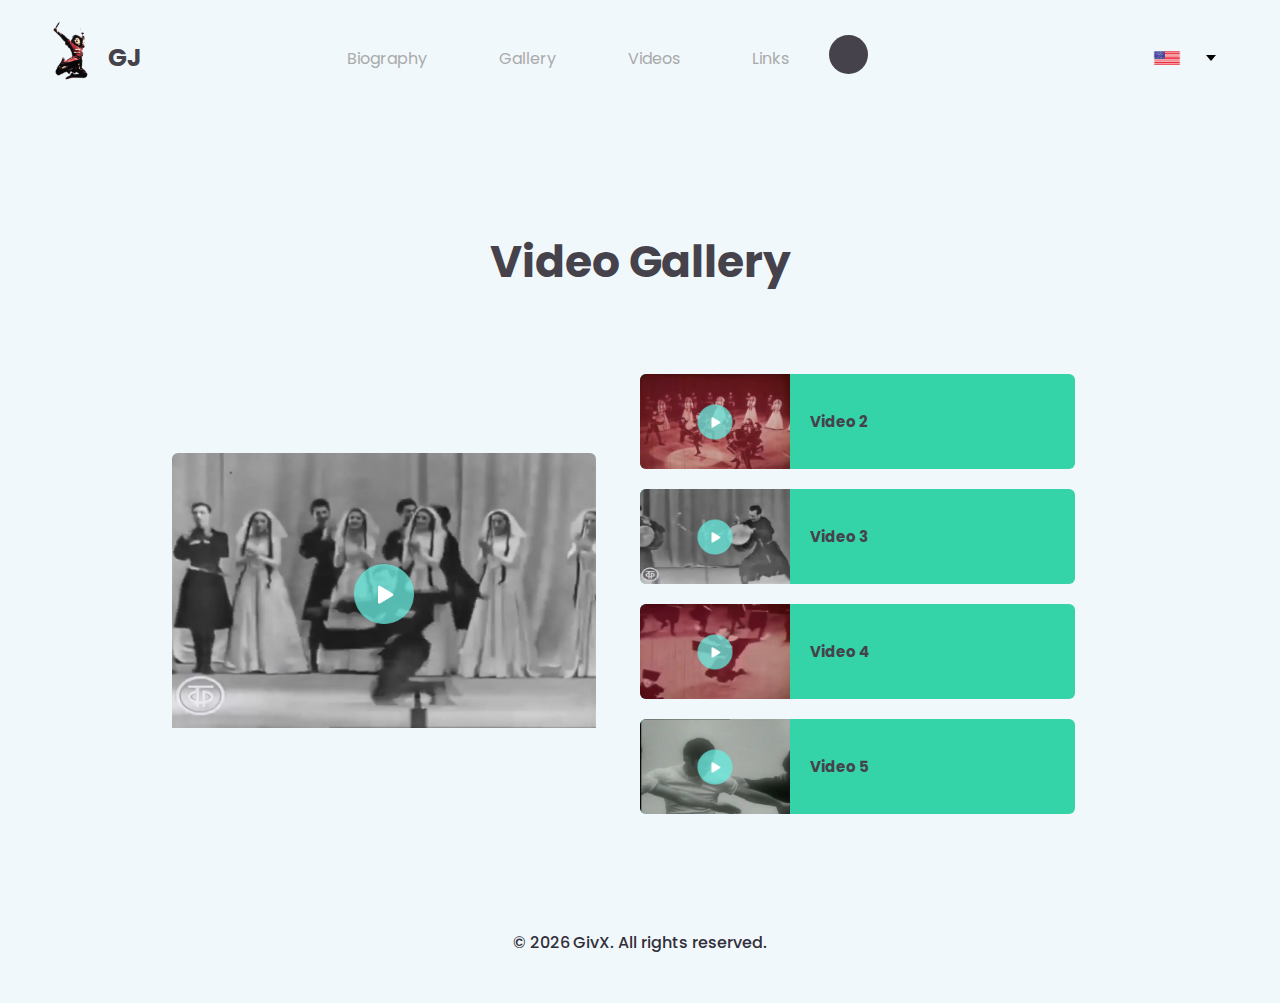
<file: video.html>
<!DOCTYPE html>
<html lang="en">
  <head>
    <meta charset="UTF-8" />
    <meta http-equiv="X-UA-Compatible" content="IE=edge" />
    <meta name="viewport" content="width=device-width, initial-scale=1.0" />
    <link rel="preconnect" href="https://fonts.googleapis.com" />
    <link rel="preconnect" href="https://fonts.gstatic.com" crossorigin />
    <link
      href="https://fonts.googleapis.com/css2?family=Poppins:ital,wght@0,100;0,200;0,300;0,400;0,500;0,600;0,700;0,800;0,900;1,100;1,200;1,300;1,400;1,500;1,600;1,700;1,800;1,900&display=swap"
      rel="stylesheet"
    />
    <link
      rel="stylesheet"
      href="https://cdnjs.cloudflare.com/ajax/libs/font-awesome/6.3.0/css/all.min.css"
      integrity="sha512-SzlrxWUlpfuzQ+pcUCosxcglQRNAq/DZjVsC0lE40xsADsfeQoEypE+enwcOiGjk/bSuGGKHEyjSoQ1zVisanQ=="
      crossorigin="anonymous"
      referrerpolicy="no-referrer"
    />
    <link rel="stylesheet" href="videoStyle.css" />
    <title>Video Gallery</title>
    <link rel="icon" type="image/x-icon" href="images/favicon.ico" />
  </head>
  <body>
    <main>
      <div class="big-wrapper light">
        <header>
          <div class="cont">
            <a href="index.html">
              <div class="logo">
                <img src="./images/1967.png" alt="logo" />
                <h3>GJ</h3>
              </div>
            </a>
            <div class="links">
              <ul>
                <li><a href="index.html#bio">Biography</a></li>
                <li><a href="gallery.html">Gallery</a></li>
                <li><a href="video.html">Videos</a></li>
                <li><a href="index.html#links">Links</a></li>
                <li class="darkmode">
                  <button class="toggle-btn">
                    <i class="fa-regular fa-moon"></i>
                    <i class="fa-regular fa-sun"></i>
                  </button>
                </li>
              </ul>
            </div>
            <div class="overlay"></div>

            <div class="hamburger-menu">
              <div class="bar"></div>
            </div>

            <div class="dropdown">
              <div class="select">
                <img src="images/lang/usa.png" class="selected" />
                <div class="caret"></div>
              </div>
              <ul class="menu">
                <li>
                  <a href="georgian/videoGeo.html">
                    <img src="images/lang/geo.png" />
                  </a>
                </li>
              </ul>
            </div>
          </div>
        </header>
        <div class="container">
          <h1>Video Gallery</h1>
          <div class="row">
            <div class="col">
              <div class="feature-img">
                <img src="images/videos/thumbnail1.png" width="100%" />
                <img
                  src="images/play.png"
                  class="play-btn"
                  onclick="playVideo('images/videos/1.mp4')"
                />
              </div>
            </div>
            <div class="col">
              <div class="small-img-row">
                <div class="small-img">
                  <img src="images/videos/thumbnail2.png" />
                  <img
                    src="images/play.png"
                    class="play-btn"
                    onclick="playVideo('images/videos/2.mp4')"
                  />
                </div>
                <p>Video 2</p>
              </div>
              <div class="small-img-row">
                <div class="small-img">
                  <img src="images/videos/thumbnail3.png" />
                  <img
                    src="images/play.png"
                    class="play-btn"
                    onclick="playVideo('images/videos/example.mp4')"
                  />
                </div>
                <p>Video 3</p>
              </div>
              <div class="small-img-row">
                <div class="small-img">
                  <img src="images/videos/thumbnail4.png" />
                  <img
                    src="images/play.png"
                    class="play-btn"
                    onclick="playVideo('images/videos/4.mp4')"
                  />
                </div>
                <p>Video 4</p>
              </div>
              <div class="small-img-row">
                <div class="small-img">
                  <img src="images/videos/thumbnail5.png" />
                  <img
                    src="images/play.png"
                    class="play-btn"
                    onclick="playVideo('images/videos/5.mp4')"
                  />
                </div>
                <p>Video 5</p>
              </div>
            </div>
          </div>
        </div>
        <div class="video-player" id="videoPlayer">
          <video width="100%" height="720" controls id="myVideo">
            <source src="" type="video/mp4" />
          </video>
          <img
            src="images/closee.png"
            class="close-btn"
            onclick="stopVideo()"
          />
        </div>
        <footer>
          <div class="footer">
            &copy;<span id="year"> </span
            ><span> GivX. All rights reserved.</span>
          </div>
        </footer>
      </div>
    </main>

    <script src="video.js"></script>
  </body>
</html>
</file>
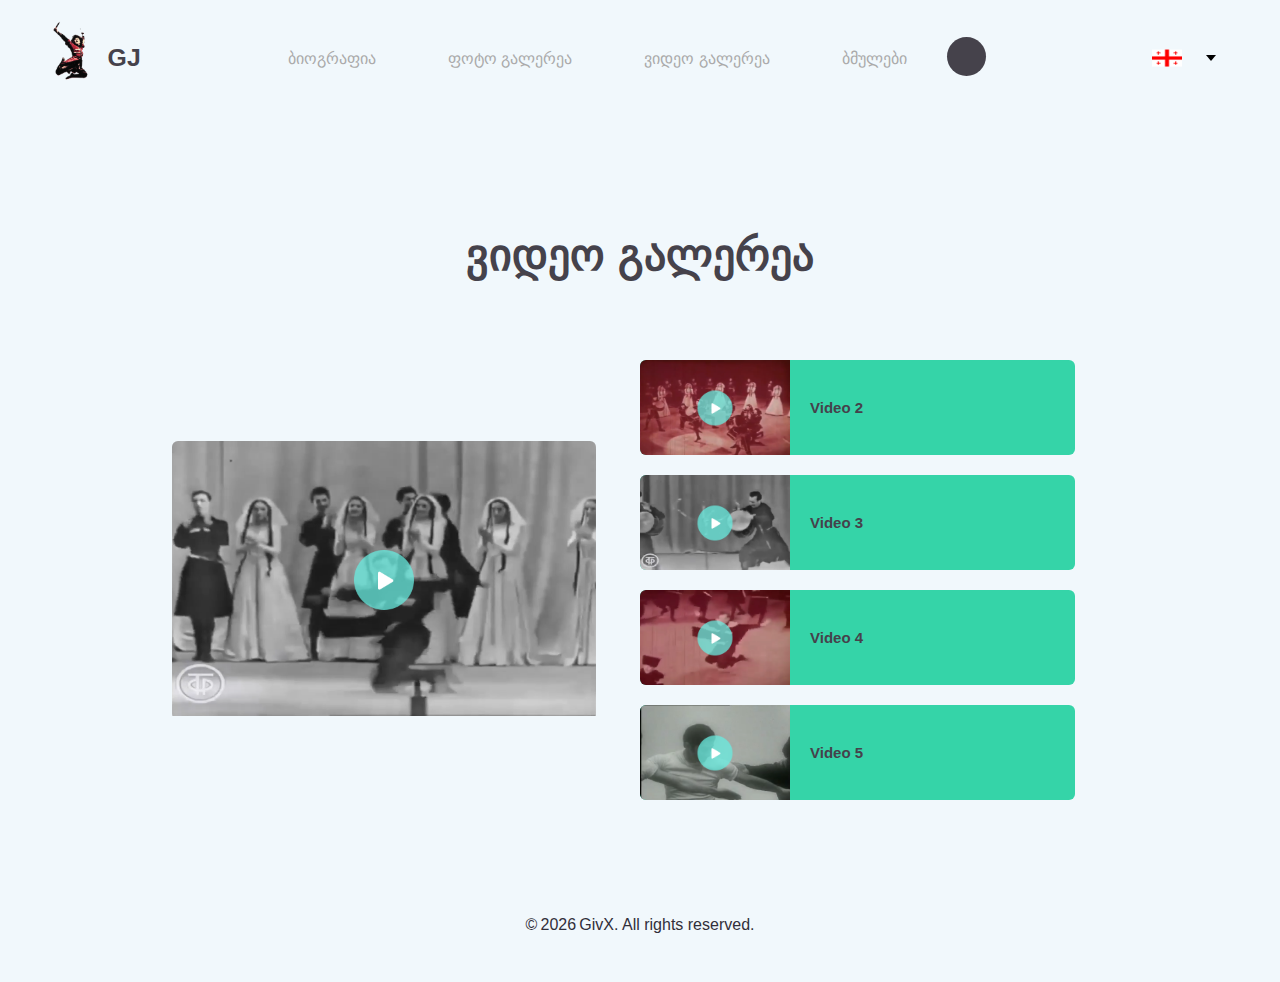
<file: georgian/videoGeo.html>
<!DOCTYPE html>
<html lang="en">
  <head>
    <meta charset="UTF-8" />
    <meta http-equiv="X-UA-Compatible" content="IE=edge" />
    <meta name="viewport" content="width=device-width, initial-scale=1.0" />
    <link rel="preconnect" href="https://fonts.googleapis.com" />
    <link rel="preconnect" href="https://fonts.gstatic.com" crossorigin />
    <link
      href="https://fonts.googleapis.com/css2?family=Noto+Sans+Georgian:wght@100;200;300;400;500;600;700;800;900&display=swap"
      rel="stylesheet"
    />
    <link
      rel="stylesheet"
      href="https://cdnjs.cloudflare.com/ajax/libs/font-awesome/6.3.0/css/all.min.css"
      integrity="sha512-SzlrxWUlpfuzQ+pcUCosxcglQRNAq/DZjVsC0lE40xsADsfeQoEypE+enwcOiGjk/bSuGGKHEyjSoQ1zVisanQ=="
      crossorigin="anonymous"
      referrerpolicy="no-referrer"
    />
    <link rel="stylesheet" href="../videoStyle.css" />
    <title>ვიდეო გალერეა</title>
    <link rel="icon" type="image/x-icon" href="../images/favicon.ico" />
  </head>
  <body>
    <main>
      <div class="big-wrapper light">
        <header>
          <div class="cont">
            <a href="/georgian/geo.html">
              <div class="logo">
                <img src="../images/1967.png" alt="logo" />
                <h3>GJ</h3>
              </div>
            </a>
            <div class="links">
              <ul>
                <li><a href="geo.html#bio">ბიოგრაფია</a></li>
                <li><a href="/georgian/galleryGeo.html">ფოტო გალერეა</a></li>
                <li><a href="/georgian/videoGeo.html">ვიდეო გალერეა</a></li>
                <li><a href="/georgian/geo.html#links">ბმულები</a></li>
                <li class="darkmode">
                  <button class="toggle-btn">
                    <i class="fa-regular fa-moon"></i>
                    <i class="fa-regular fa-sun"></i>
                  </button>
                </li>
              </ul>
            </div>
            <div class="overlay"></div>

            <div class="hamburger-menu">
              <div class="bar"></div>
            </div>

            <div class="dropdown">
              <div class="select">
                <img src="../images/lang/geo.png" class="selected" />
                <div class="caret"></div>
              </div>
              <ul class="menu">
                <li>
                  <a href="../video.html">
                    <img src="../images/lang/usa.png" />
                  </a>
                </li>
              </ul>
            </div>
          </div>
        </header>
        <div class="container">
          <h1>ვიდეო გალერეა</h1>
          <div class="row">
            <div class="col">
              <div class="feature-img">
                <img src="../images/videos/thumbnail1.png" width="100%" />
                <img
                  src="../images/play.png"
                  class="play-btn"
                  onclick="playVideo('../images/videos/1.mp4')"
                />
              </div>
            </div>
            <div class="col">
              <div class="small-img-row">
                <div class="small-img">
                  <img src="../images/videos/thumbnail2.png" />
                  <img
                    src="../images/play.png"
                    class="play-btn"
                    onclick="playVideo('../images/videos/2.mp4')"
                  />
                </div>
                <p>Video 2</p>
              </div>
              <div class="small-img-row">
                <div class="small-img">
                  <img src="../images/videos/thumbnail3.png" />
                  <img
                    src="../images/play.png"
                    class="play-btn"
                    onclick="playVideo('../images/videos/example.mp4')"
                  />
                </div>
                <p>Video 3</p>
              </div>
              <div class="small-img-row">
                <div class="small-img">
                  <img src="../images/videos/thumbnail4.png" />
                  <img
                    src="../images/play.png"
                    class="play-btn"
                    onclick="playVideo('../images/videos/4.mp4')"
                  />
                </div>
                <p>Video 4</p>
              </div>
              <div class="small-img-row">
                <div class="small-img">
                  <img src="../images/videos/thumbnail5.png" />
                  <img
                    src="../images/play.png"
                    class="play-btn"
                    onclick="playVideo('../images/videos/5.mp4')"
                  />
                </div>
                <p>Video 5</p>
              </div>
            </div>
          </div>
        </div>
        <div class="video-player" id="videoPlayer">
          <video width="100%" height="720" controls id="myVideo">
            <source src="" type="video/mp4" />
          </video>
          <img
            src="../images/closee.png"
            class="close-btn"
            onclick="stopVideo()"
          />
        </div>
        <footer>
          <div class="footer">
            &copy;<span id="year"> </span
            ><span> GivX. All rights reserved.</span>
          </div>
        </footer>
      </div>
    </main>

    <script src="../video.js"></script>
  </body>
</html>
</file>
<file: videoStyle.css>
*,
*::before,
*::after {
  padding: 0;
  margin: 0;
  box-sizing: border-box;
}

.light {
  --mainColor: #64bcf4;
  --hoverColor: #5bacdf;
  --bgColor: #f1f8fc;
  --darkOne: #312f3a;
  --darkTwo: #45424b;
  --lightOne: #919191;
  --lightTwo: #aaa;
}

.dark {
  --mainColor: #64bcf4;
  --hoverColor: #5bacdf;
  --bgColor: #192e3a;
  --darkOne: #f3f3f3;
  --darkTwo: #fff;
  --lightOne: #ccc;
  --lightTwo: #e7e3e3;
}

body {
  font-family: "Poppins", sans-serif;
}

img {
  width: 100%;
}

a {
  text-decoration: none;
}

.big-wrapper {
  padding: 1.7rem 0 2rem;
  width: 100%;
  min-height: 100vh;
  overflow: hidden;
  background-color: var(--bgColor);
}

.cont {
  position: relative;
  max-width: 81rem;
  width: 100%;
  margin: 0 auto;
  padding: 0 3rem;
  z-index: 10;
}

header .cont {
  display: flex;
  justify-content: space-between;
  align-items: center;
}

.logo {
  display: flex;
  align-items: center;
  cursor: pointer;
}

.logo img {
  width: 50px;
  margin-right: 0.6rem;
  margin-top: -0.6rem;
}

.logo h3 {
  color: var(--darkTwo);
  font-size: 1.55rem;
  line-height: 1.2;
  font-weight: 700;
}

.links ul {
  display: flex;
  list-style: none;
  align-items: center;
}

.links a {
  color: var(--lightTwo);
  margin-left: 4.5rem;
  display: inline-block;
}
.links a:hover {
  color: var(--hoverColor);
  transform: scale(1.05);
}

.darkmode {
  padding-left: 40px;
}

.toggle-btn {
  display: inline-block;
  border: none;
  background: var(--darkTwo);
  color: var(--bgColor);
  outline: none;
  cursor: pointer;
  height: 39px;
  width: 39px;
  font-size: 1.1rem;
  border-radius: 50%;
  transition: 0.3s;
}

.toggle-btn i {
  line-height: 39px;
}

.toggle-btn i:last-child {
  display: none;
}

.toggle-btn:hover {
  background: var(--mainColor);
}

.big-wrapper.light .toggle-btn i:last-child {
  display: none;
}

.big-wrapper.light .toggle-btn i:first-child {
  display: block;
}

.big-wrapper.dark .toggle-btn i:last-child {
  display: block;
}

.big-wrapper.dark .toggle-btn i:first-child {
  display: none;
}

.copy {
  position: absolute;
  top: 0;
  left: 0;
  z-index: 100;
  animation: appear 1s 1 both;
}

@keyframes appear {
  0% {
    clip-path: circle(30% at -25% -25%);
  }
  100% {
    clip-path: circle(150% at 0 0);
  }
}

.hamburger-menu {
  position: relative;
  z-index: 99;
  width: 2rem;
  height: 2rem;
  display: flex;
  align-items: center;
  justify-content: center;
  cursor: pointer;
  display: none;
}

.hamburger-menu .bar {
  position: relative;
  width: 100%;
  height: 3px;
  background-color: var(--darkTwo);
  border-radius: 3px;
  transition: 0.5s;
}

.bar::before,
.bar::after {
  content: "";
  position: absolute;
  width: 100%;
  height: 100%;
  background-color: var(--darkTwo);
  border-radius: 3px;
  transition: 0.5s;
}

.bar::before {
  transform: translateY(-8px);
}

.bar::after {
  transform: translateY(8px);
}

.big-wrapper.active .hamburger-menu .bar {
  background-color: transparent;
}

.big-wrapper.active .bar::before {
  transform: translateY(0) rotate(-45deg);
}

.big-wrapper.active .bar::after {
  transform: translateY(0) rotate(45deg);
}

.dropdown {
  min-width: 6em;
  position: relative;
  /* margin: 2em; */
}

.dropdown * {
  box-sizing: border-box;
}

.dropdown img {
  width: 45px;
  padding-right: 10px;
}

.select {
  background: var(--bgColor);
  color: #fff;
  display: flex;
  justify-content: space-between;
  align-items: center;
  /* border: 2px #2a2f3b solid; */
  border-radius: 0.5em;
  padding: 1em;
  cursor: pointer;
  transition: background 0.3s;
}

.select img {
  width: 40px;
}

.select-clicked {
  border: 2px #26489a solid;
  box-shadow: 0 0 0.8em #26489a;
}

.select:hover {
  background: #323741;
}

.caret {
  width: 0;
  height: 0;
  border-left: 5px solid transparent;
  border-right: 5px solid transparent;
  border-top: 6px solid black;
  transition: 0.3s;
}

.caret-rotate {
  transform: rotate(180deg);
}

.menu {
  list-style: none;
  padding: 0.2em 0.5em;
  /* background: var(--bgColor); */
  /* border: 1px #363a43 solid; */
  /* box-shadow: 0 0.5em 1em rgba(0, 0, 0, 0.2); */
  border-radius: 0.5em;
  color: #9fa5b5;
  position: absolute;
  top: 3em;
  left: 50%;
  width: 100%;
  transform: translateX(-50%);
  opacity: 0;
  display: none;
  transition: 0.2s;
  z-index: 1;
}

.menu li {
  padding: 0.7em 0.5em;
  margin: 0.3em 0;
  border-radius: 0.5em;
  cursor: pointer;
}

.menu li img {
  width: 35px;
}

/* .menu li:hover{
  background: #2a2d35;
} */

/* .active {
  background: var(--lightOne);
} */

.menu-open {
  display: block;
  opacity: 1;
}

.copy {
  position: absolute;
  top: 0;
  left: 0;
  z-index: 100;
  animation: appear 1s 1 both;
}

@keyframes appear {
  0% {
    clip-path: circle(30% at -25% -25%);
  }
  100% {
    clip-path: circle(150% at 0 0);
  }
}

.container {
  width: 80%;
  margin: 80px auto;
}

.container h1 {
  padding: 60px 0;
  color: var(--darkTwo);
  font-size: 44px;
  text-align: center;
}

.row {
  display: flex;
  align-items: center;
  flex-wrap: wrap;
}

.col {
  flex-basis: 50%;
  min-width: 250px;
}

.feature-img {
  width: 83%;
  margin: auto;
  position: relative;
  border-radius: 6px;
  overflow: hidden;
}

.small-img-row {
  display: flex;
  margin: 20px 0;
  align-items: center;
  border-radius: 6px;
  overflow: hidden;
  width: 85%;
  background: #35d4a8;
}

.small-img {
  position: relative;
  height: 95px;
}

.small-img img {
  width: 150px;
}

.small-img-row p {
  margin-left: 20px;
  color: var(--darkTwo);
  font-weight: 700;
  line-height: 22px;
  font-size: 15px;
}

.play-btn {
  width: 60px;
  position: absolute;
  left: 50%;
  top: 50%;
  transform: translate(-50%, -50%);
  cursor: pointer;
}

.small-img .play-btn {
  width: 35px;
}

.video-player {
  width: 80%;
  position: absolute;
  left: 50%;
  top: 50%;
  transform: translate(-50%, -50%);
  display: none;
  z-index: 1;
  overflow: auto;
  background-color: rgba(0, 0, 0, 0.9);
}

video:focus {
  outline: none;
}

.dark #videoPlayer video {
  visibility: visible;
}

.close-btn {
  position: absolute;
  top: 10px;
  right: 10px;
  width: 30px;
  cursor: pointer;
}

.footer {
  position: relative;
  bottom: 0;
  left: 0;
  right: 0;
  padding: 1rem;
  background: var(--bgColor);
  color: var(--darkOne);
  font-weight: 500;
  display: flex;
  justify-content: center;
  align-items: center;
  gap: 0.2rem;
}

@media screen and (max-width: 870px) {
  .hamburger-menu {
    display: flex;
  }

  .links {
    position: fixed;
    top: 0;
    right: 0;
    max-width: 450px;
    width: 100%;
    height: 100%;
    background-color: var(--mainColor);
    z-index: 95;
    display: flex;
    align-items: center;
    justify-content: center;
    transform: translateX(100%);
    transition: 0.5s;
  }

  .links ul {
    flex-direction: column;
  }

  .darkmode {
    padding-left: 5px;
  }

  .links a {
    color: #fff;
    margin-left: 0;
    padding: 2rem 0;
  }

  .links .btn {
    background: none;
  }

  .overlay {
    display: block;
    position: fixed;
    top: 0;
    left: 0;
    right: 0;
    bottom: 0;
    background-color: rgba(0, 0, 0, 0.7);
    opacity: 0;
    pointer-events: none;
    transition: 0.5s;
  }

  .big-wrapper.active .links {
    transform: translateX(0);
    box-shadow: 0 0 50px 2px rgba(0, 0, 0, 0.4);
  }

  .big-wrapper.active .overlay {
    pointer-events: all;
    opacity: 1;
  }

  .showcase-area {
    padding: 2.5rem 0;
    max-width: 700px;
    margin: 0 auto;
  }

  .showcase-area .container {
    grid-template-columns: 1fr;
    justify-content: center;
    grid-gap: 2rem;
  }

  .big-title {
    font-size: 1.1rem;
  }

  .text {
    font-size: 0.95rem;
    margin: 1.4rem 0 1.5rem;
  }

  .person {
    width: 100%;
    transform: none;
  }

  .logo h3 {
    font-size: 1.25rem;
  }
}

@media screen and (max-width: 470px) {
  .container {
    padding: 0 1.5rem;
  }

  .big-title {
    font-size: 0.9rem;
  }

  .text {
    margin: 1.1rem 0 1.5rem;
  }

  .showcase-area .btn {
    font-size: 0.8rem;
  }
}
</file>
